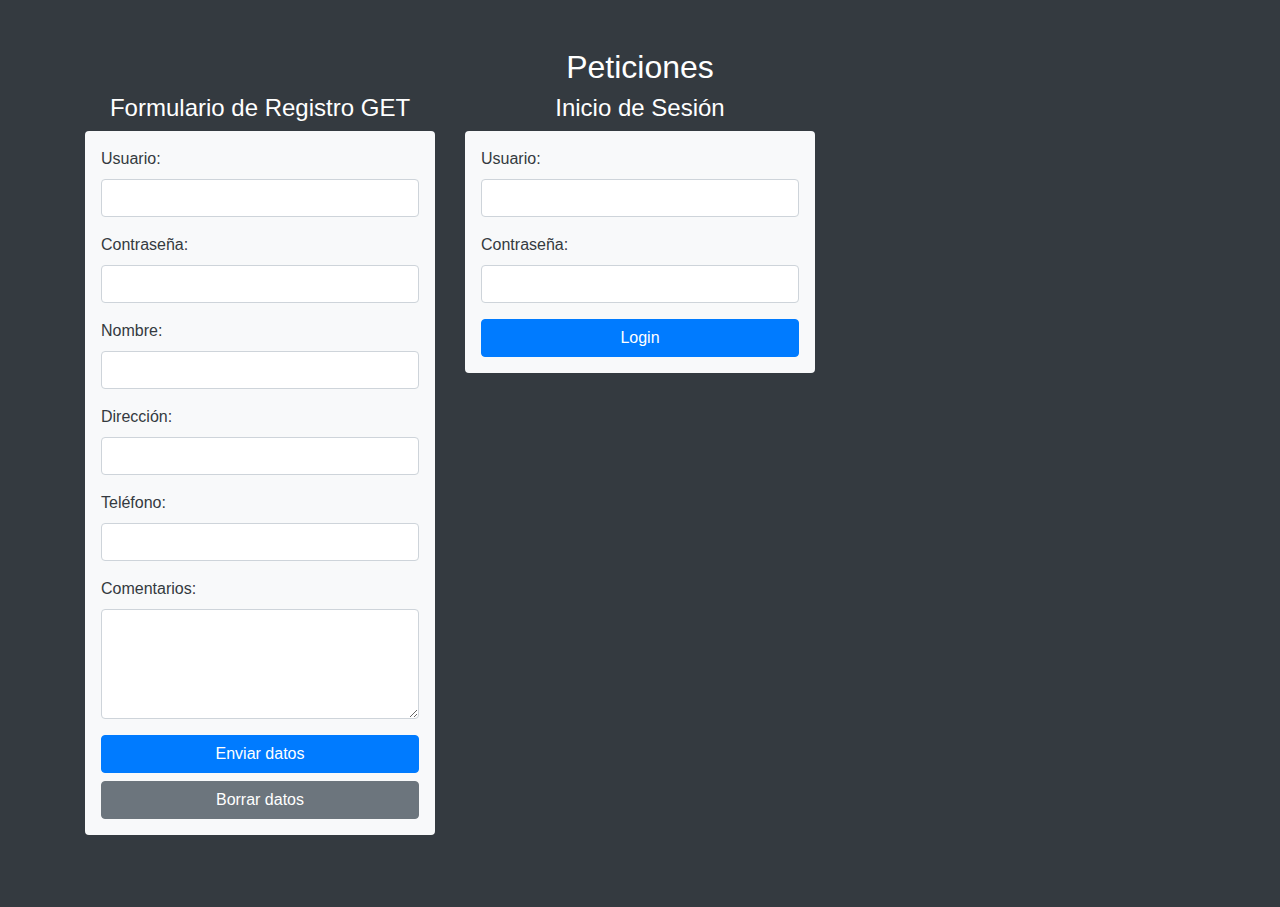
<file: src/main/resources/web/index.html>
<!DOCTYPE html>
<html lang="en">
<head>
    <meta charset="UTF-8">
    <meta http-equiv="X-UA-Compatible" content="IE=edge">
    <meta name="viewport" content="width=device-width, initial-scale=1.0">
    <title>Servidor HTTP</title>
    <link rel="shortcut icon" href="assets/images/favicon.ico" type="image/x-icon">
    <link href="https://stackpath.bootstrapcdn.com/bootstrap/4.5.2/css/bootstrap.min.css" rel="stylesheet">
    <link href="assets/css/styles.css" rel="stylesheet" type="text/css">
</head>
<body class="bg-dark text-white">

<div class="container my-5">
    <h2 class="text-center">Peticiones</h2>

    <div class="row">
        <!-- Formulario de Registro GET -->
        <div class="col-md-4 mb-4">
            <h4 class="text-center">Formulario de Registro GET</h4>
            <form action="http://127.0.0.1:8000" method="get" class="bg-light text-dark p-3 rounded">
                <div class="form-group">
                    <label for="username">Usuario:</label>
                    <input type="text" name="User" id="username" class="form-control" required>
                </div>
                <div class="form-group">
                    <label for="password">Contraseña:</label>
                    <input type="password" name="Pass" id="password" class="form-control" required>
                </div>
                <div class="form-group">
                    <label for="apellido">Nombre:</label>
                    <input type="text" name="Apellido" id="apellido" class="form-control">
                </div>
                <div class="form-group">
                    <label for="direccion">Dirección:</label>
                    <input type="text" name="Direccion" id="direccion" class="form-control">
                </div>
                <div class="form-group">
                    <label for="telefono">Teléfono:</label>
                    <input type="text" name="Telefono" id="telefono" class="form-control">
                </div>
                <div class="form-group">
                    <label for="comentario">Comentarios:</label>
                    <textarea name="comentario" id="comentario" rows="4" class="form-control"></textarea>
                </div>
                <button type="submit" class="btn btn-primary btn-block">Enviar datos</button>
                <button type="reset" class="btn btn-secondary btn-block">Borrar datos</button>
            </form>
        </div>

        <!-- Inicio de Sesión -->
        <div class="col-md-4 mb-4">
            <h4 class="text-center">Inicio de Sesión</h4>
            <form action="http://127.0.0.1:8000" method="post" enctype="text/plain" class="bg-light text-dark p-3 rounded">
                <div class="form-group">
                    <label for="user">Usuario:</label>
                    <input type="text" name="User" id="user" class="form-control">
                </div>
                <div class="form-group">
                    <label for="pass">Contraseña:</label>
                    <input type="password" name="Pass" id="pass" class="form-control">
                </div>
                <button type="submit" class="btn btn-primary btn-block">Login</button>
            </form>
        </div>

        <!-- Prueba HEAD -->
        <!--<div class="col-md-4 mb-4">
            <h4 class="text-center">Prueba HEAD, solicitar tamaño</h4>
            <div class="bg-light text-dark p-3 rounded text-center">
                <button class="btn btn-info btn-block" onclick="HeadTest('lagtrain.jpg')">Tamaño imagen</button>
                <button class="btn btn-info btn-block" onclick="HeadTest('brain_damage.gif')">Tamaño GIF</button>
                <button class="btn btn-info btn-block" onclick="HeadTest('pdf.pdf')">Tamaño PDF</button>
                <button class="btn btn-info btn-block" onclick="HeadTest('Initial_D.mp4')">Tamaño Video</button>
                <input type="text" id="NombreArchivo" class="form-control mt-3" placeholder="Nombre de Archivo">
                <button class="btn btn-info btn-block mt-3" onclick="HeadTestOtro()">Tamaño Otro</button>
            </div>
        </div> -->
    </div>
</div>

<script src="https://code.jquery.com/jquery-3.5.1.slim.min.js"></script>
<script src="https://cdn.jsdelivr.net/npm/@popperjs/core@2.5.4/dist/umd/popper.min.js"></script>
<script src="https://stackpath.bootstrapcdn.com/bootstrap/4.5.2/js/bootstrap.min.js"></script>
<script src="assets/js/scripts.js"></script>
</body>
</html>
</file>
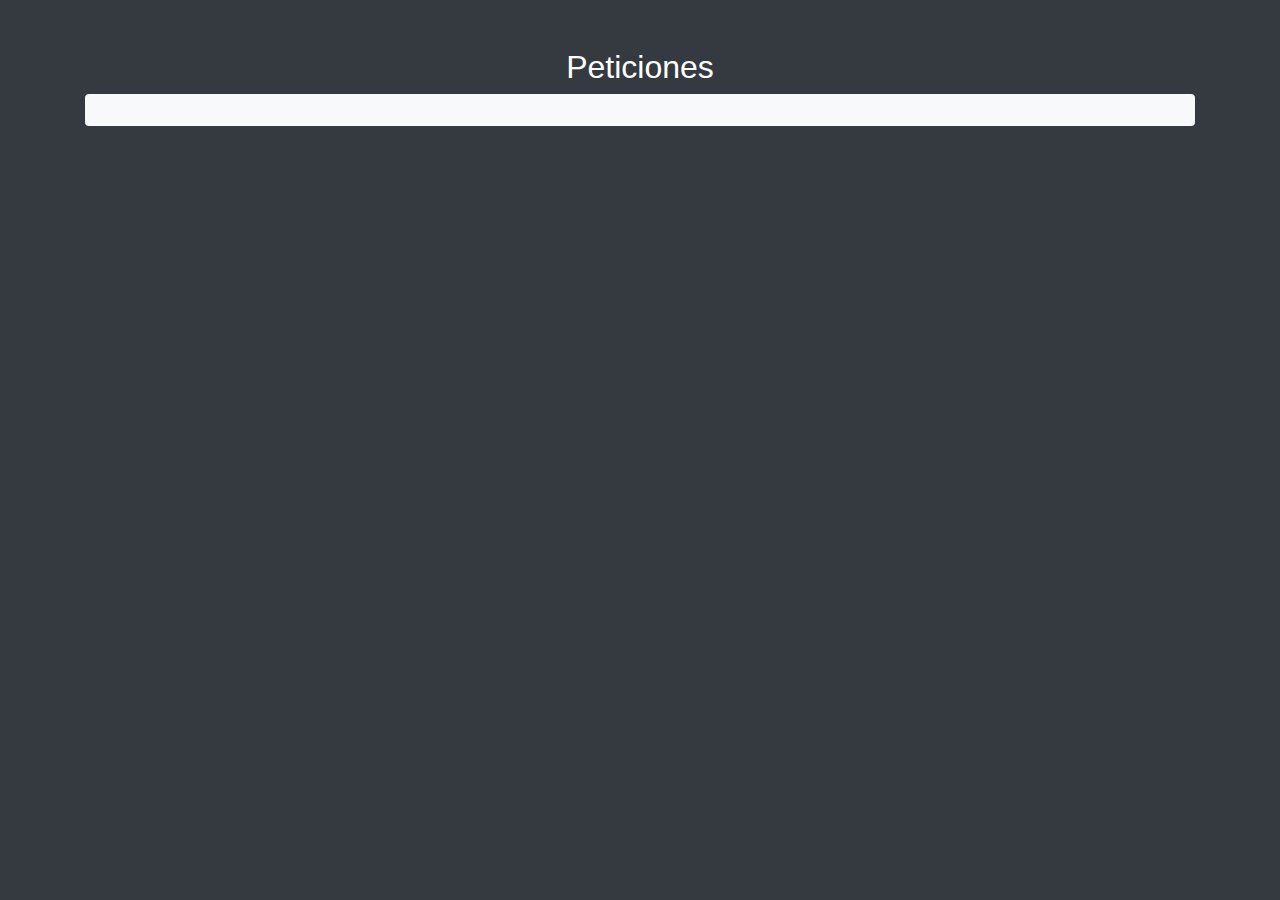
<file: src/main/resources/web/template.html>
<!DOCTYPE html>
<html lang="en">
<head>
  <meta charset="UTF-8">
  <meta http-equiv="X-UA-Compatible" content="IE=edge">
  <meta name="viewport" content="width=device-width, initial-scale=1.0">
  <title>Servidor HTTP</title>
  <link rel="shortcut icon" href="assets/images/favicon.ico" type="image/x-icon">
  <link href="https://stackpath.bootstrapcdn.com/bootstrap/4.5.2/css/bootstrap.min.css" rel="stylesheet">
  <link href="assets/css/styles.css" rel="stylesheet" type="text/css">
</head>
<body class="bg-dark text-white">
<div class="container my-5">
  <h2 class="text-center">Peticiones</h2>
  <div class="row">
    <div class="col-md-12 mb-4">
      <div id="content" class="bg-light text-dark p-3 rounded">
        <!-- Content will be dynamically inserted here -->
      </div>
    </div>
  </div>
</div>
<script src="https://code.jquery.com/jquery-3.5.1.slim.min.js"></script>
<script src="https://cdn.jsdelivr.net/npm/@popperjs/core@2.5.4/dist/umd/popper.min.js"></script>
<script src="https://stackpath.bootstrapcdn.com/bootstrap/4.5.2/js/bootstrap.min.js"></script>
<script src="assets/js/scripts.js"></script>
</body>
</html>
</file>
<file: src/main/resources/web/assets/css/styles.css>
body {
    background-color: #343a40;
    color: #ffffff;
}

h2 {
    text-align: center;
    font-family: Verdana, sans-serif;
}

.formularios {
    width: 200px;
    background-color: #073b6e6d;
    text-align: center;
    padding: 10px;
}

.formularios input, .formularios textarea, .formularios button {
    width: 150px;
    margin-top: 10px;
}

/* Add Bootstrap utility classes as needed */
</file>
